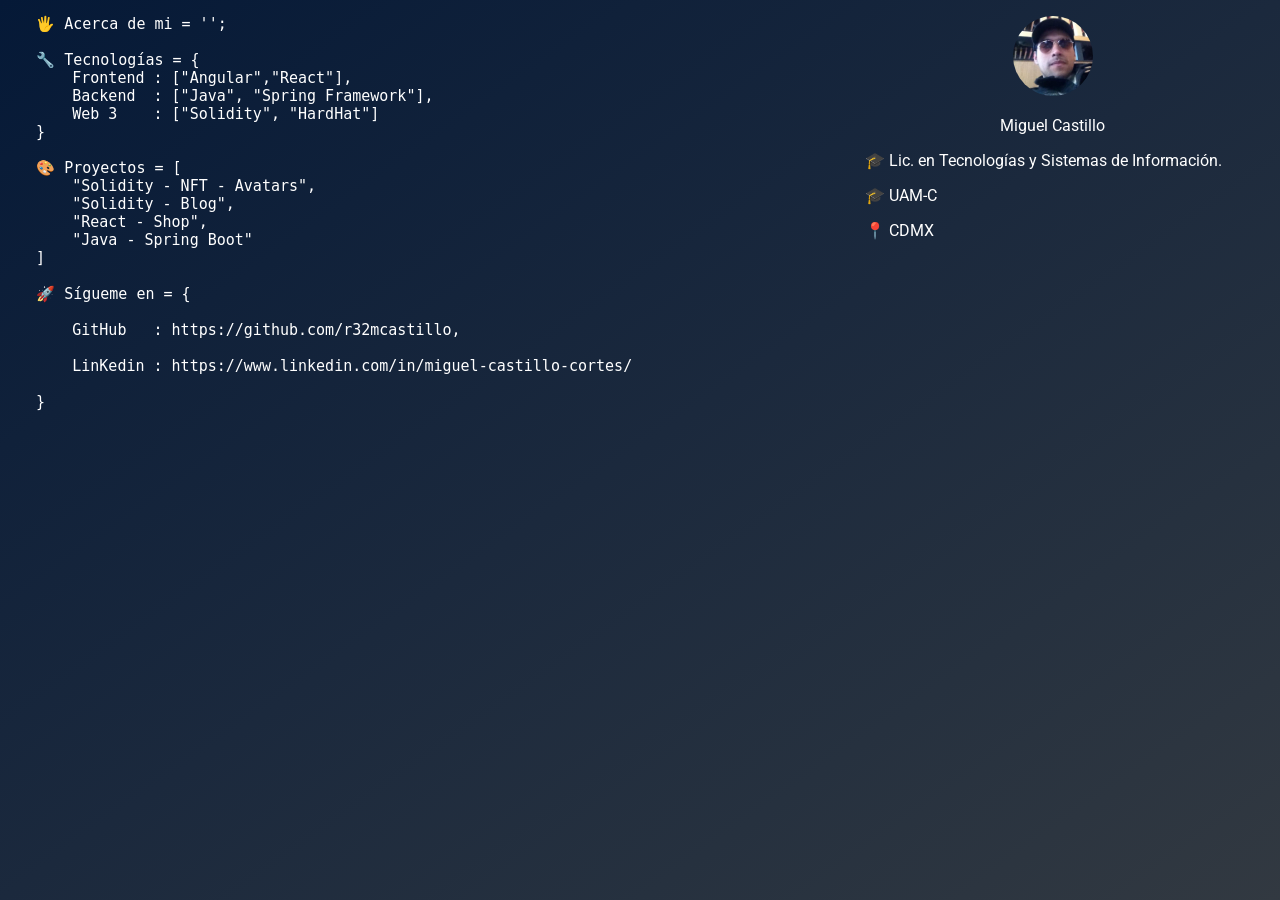
<file: index2.html>
<!DOCTYPE html>
<html lang="es">

<head>
    <meta charset="UTF-8">
    <meta http-equiv="X-UA-Compatible" content="IE=edge">
    <meta name="viewport" content="width=device-width, initial-scale=1.0">
    <link rel="icon" type="image/gif" href="https://raw.githubusercontent.com/r32mcastillo/reactpractico/main/src/assets/logos/log-2.png">
    <title>r32mcastillo</title>
    <link rel="stylesheet" href="assets/css/index.css">
</head>
<body>
    <div class="container">
        <pre class="code">
    &#128400; Acerca de mi = '';

    &#128295; Tecnologías = {
        Frontend : ["Angular","React"],
        Backend  : ["Java", "Spring Framework"],
        Web 3    : ["Solidity", "HardHat"]
    }

    &#127912; Proyectos = [
        <a target="_blank" href="https://r32mcastillo.github.io/eth-nft/">"Solidity - NFT - Avatars"</a>,
        <a target="_blank" href="https://r32mcastillo.github.io/eth-blog/">"Solidity - Blog"</a>,
        <a target="_blank" href="https://r32mcastillo.github.io/reactpractico/">"React - Shop"</a>,
        <a target="_blank" href="https://spring-boot2-heroku-mg.herokuapp.com/">"Java - Spring Boot"</a>
    ]

    &#128640; Sígueme en = {
    
        GitHub   : <a href="https://github.com/r32mcastillo">https://github.com/r32mcastillo</a>,
        
        LinKedin : <a href="https://www.linkedin.com/in/miguel-castillo-cortes/">https://www.linkedin.com/in/miguel-castillo-cortes/</a>
        
    }
    </pre>
        <div class="user">
            <figure style="text-align: center;">
                <img src="assets/img/user.jpg" width="80px" style="border-radius:150px;">
                <figcaption style="text-align: left;">
                    <p style="text-align: center;">Miguel Castillo</p>
                    <p>🎓 Lic. en Tecnologías y Sistemas de Información.</p>
                    <p>🎓 UAM-C</p>
                    <p>📍 CDMX</p>
                </figcaption>
            </figure>
        </div>
    </div>
</body>

</html>
</file>
<file: assets/css/index.css>
@import url('https://fonts.googleapis.com/css2?family=Roboto:wght@700&display=swap');

body {
  font-family: 'Roboto', sans-serif;
  background-image: linear-gradient(to right bottom, #051937, #10213a, #1b293d, #26313f, #323941);
  margin: 0;
  height: 100vh;
  color: #fff;
}

.container {
  height: 100vh;
  display: grid;
  grid-template-columns: 50% minmax(455px, 455px) ;
  justify-content: space-between;
  grid-template-areas: "code user";
}
@media (max-width: 800px) {
  .container {
    height: 100vh;
    display: grid;
    grid-template-columns: 100% ;
    grid-template-areas: "user "
                          "code";
    grid-template-rows: 300px auto;
  }
}
.code{
  grid-area: code;
}
.user{
  grid-area: user;
}
pre{
  color:#fff;
  font-size: 15px;
}
a,
a:link,
a:visited,
a:hover,
a:active {
    color: #fff;
    text-decoration: none;
}
</file>
